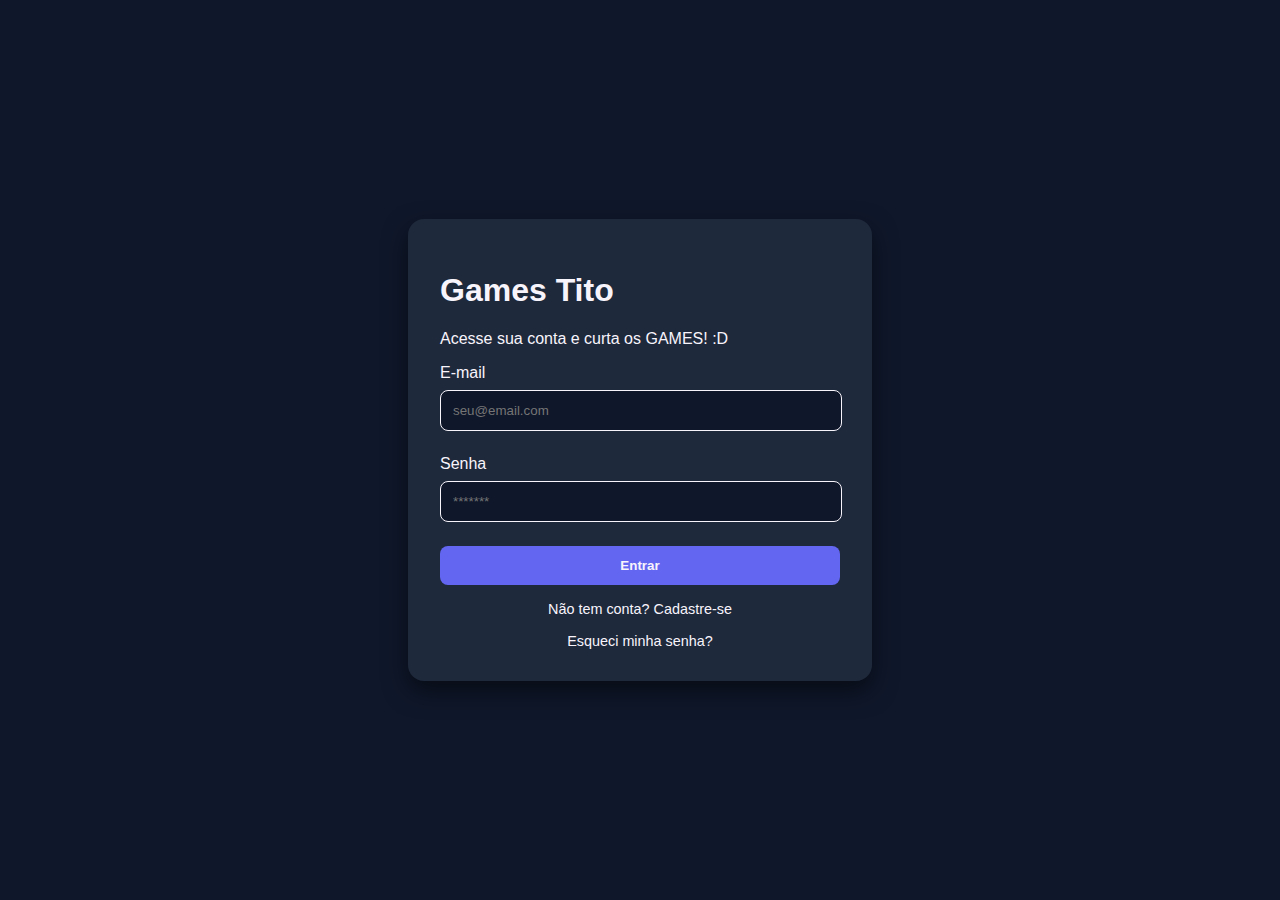
<file: index.html>
<!DOCTYPE html>
<html lang="pt-br">

<head>
    <meta charset="UTF-8">
    <meta name="viewport" content="width=device-width, initial-scale=1.0">
    <title>Games Tito - Login</title>
    <link rel="stylesheet" href="./css/style.css">
    <script src="./js/auth.js" defer></script>
</head>

<body>

    <div class="auth-card">
        <h1 id="authTitle">Games Tito</h1>

        <p id="authSubtitle">Acesse sua conta e curta os GAMES! :D</p>
        <div id="statusMgs" class="message-box d-none"></div>

        <label for="loginEmail">E-mail</label>
        <input type="email" id="loginEmail" placeholder="seu@email.com" required>

        <div id="passwordGroup">
            <label for="loginPass">Senha</label>
            <input type="password" name="senha" id="loginPass" placeholder="*******" required>
        </div>

        <button id="mainBtn" onclick="handleLogin()">Entrar</button>

        <div class="link">
            <a href="register.html" id="linkRegister" class="link-action">Não tem conta? Cadastre-se</a>
            <a href="#" id="linkToggle" onclick="toggleRecoveryMode(true)" class="link-action">Esqueci minha senha?</a>
        </div>
    </div>


</body>

</html>
</file>
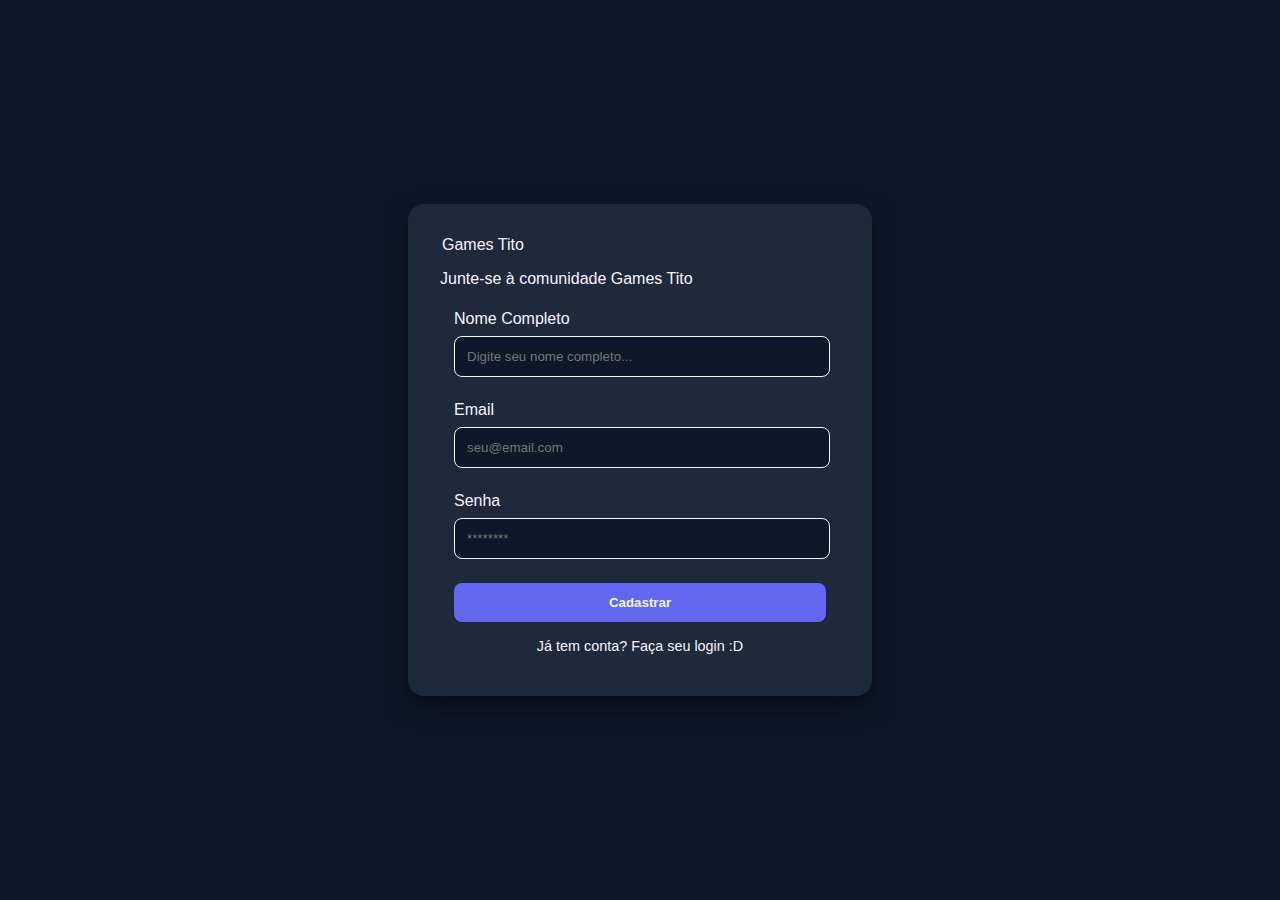
<file: register.html>
<!DOCTYPE html>
<html lang="pt-br">

<head>
    <meta charset="UTF-8">
    <meta name="viewport" content="width=device-width, initial-scale=1.0">
    <title>Junte-se a Comunidade Games Tito</title>
    <link rel="stylesheet" href="./css/style.css" />
    <script src="./js/auth.js" defer></script>
</head>

<body>
    <form class="auth-card">
        <legend id="authTitle">Games Tito</legend>
        <p id="authSubtitle">Junte-se à comunidade Games Tito</p>
        

        <div id="statusMgs" class="message-box d-none"></div>

        <fieldset>
            <label for="regName">Nome Completo</label>
            <input type="text" id="regName" placeholder="Digite seu nome completo..." required>

            <label for="regEmail">Email</label>
            <input type="email" name="email" id="regEmail" placeholder="seu@email.com" required>

            <label for="regPass">Senha</label>
            <input type="password" id="regPass" placeholder="********" required>

            <button id="mainBtn" onclick="handleRegister()">Cadastrar</button>

            <div class="link">
                <a href="index.html" id="linkLogin" class="link-action">Já tem conta? Faça seu login :D</a>
            </div>
        </fieldset>

    </form>

</body>

</html>
</file>
<file: css/style.css>
/* root é a propriedade utilizada para criarmos váriaveis */
:root {
    --primary: #6366f1;
    --secondary: #1e293b;
    --dark: #0f172a;
    --light: #f8f4fc;
    --hover: #4f46e5;
    --success: #065f46;
    --successLight: #059669;
    --error: #7f1d1d;
    --errorLight: #b91c1c;
}


/* utilizamos as váriaveis que criamos através da função var */
body {
    background: var(--dark);
    color: var(--light);
    font-family: 'Segoe UI', sans-serif;
    display: flex;
    justify-content: center;
    align-items: center;
    height: 100vh;
    /* viewheight - 100% da minha altura será vista como minha visualização horizontal, diferente de vw que é a viewwidth */
    margin: 0;
    padding: 0;
}

.auth-card {
    background: var(--secondary);
    padding: 2rem;
    border-radius: 1rem;
    box-shadow: 0 10px 25px rgba(0, 0, 0, 0.5);
    width: 100%;
    max-width: 400px;
}

input {
    width: 94%;
    padding: 0.75rem;
    margin: 0.5rem 0 1.5rem 0;
    border-radius: 0.5rem;
    border: solid 1px var(--light);
    background: var(--dark);
    color: var(--light);
}

button {
    width: 100%;
    padding: 0.75rem;
    background: var(--primary);
    color: var(--light);
    border: none;
    border-radius: 0.5rem;
    cursor: pointer;
    font-weight: bold;
    transition: 0.3s;
}

button:hover {
    background: var(--hover);
}

fieldset {
    border: none;
}


.link-action {
    display: block;
    text-align: center;
    margin-top: 1rem;
    color: var(--light);
    text-decoration: none;
    font-size: 0.9rem;
}


.link-action:hover { color: var(--hover); }

.d-none { display: none; } /* classe para esconder*/


.message-box {
    padding: 0.75rem;
    border-radius: 0.5rem;
    margin-bottom: 1rem;
    font-size: 0.9rem;
    text-align: center;
    transition: all 0.3s ease;
}

.msg-success {
    background: var(--success);
    color: var(--light);
    border: solid 1px var(--successLight);
}

.msg-error {
    background: var(--error);
    color: var(--light);
    border: solid 1px var(--errorLight);
}
</file>
